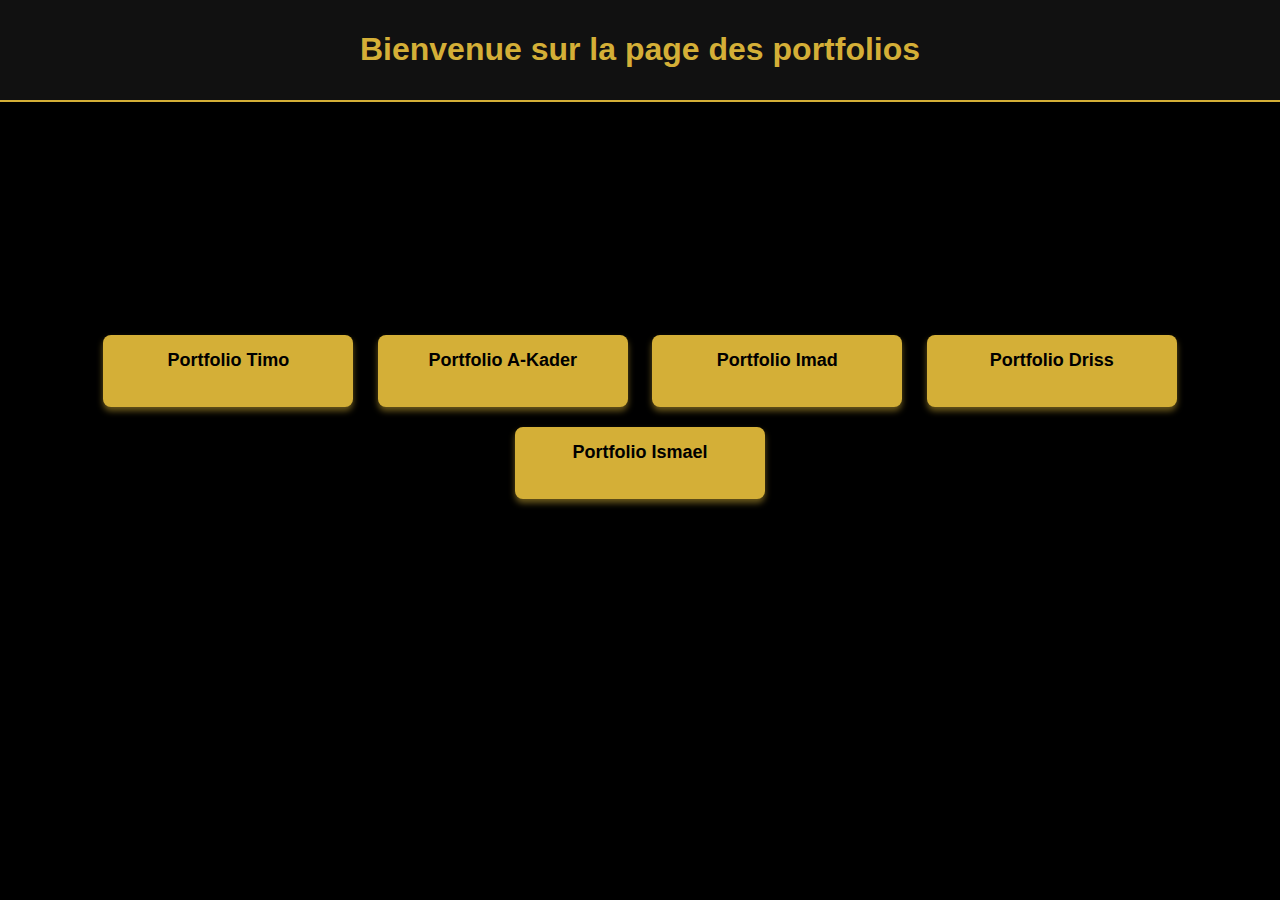
<file: index.html>
<!DOCTYPE html>
<html lang="fr">
<head>
    <meta charset="UTF-8">
    <meta name="viewport" content="width=device-width, initial-scale=1.0">
    <link rel="stylesheet" href="./CSS/index.css">
    <title>Les Portfolio</title>
</head>
<body>
 <header>
    <h1>Bienvenue sur la page des portfolios</h1>
</header>
 <main>
    <div>
        <button><a href="Timo/portfolio_timo.html">Portfolio Timo</a><br></button>
        <button><a href="Kader/portfolio_kader.html">Portfolio A-Kader</a><br></button>
        <button><a href="Imad/porfolio_imad.html">Portfolio Imad</a><br></button>
        <button><a href="portfolio1.html">Portfolio Driss</a><br></button>
        <button><a href="portfolio1.html">Portfolio Ismael</a><br></button>
    </div>

 </main>
</body>
</html>
</file>
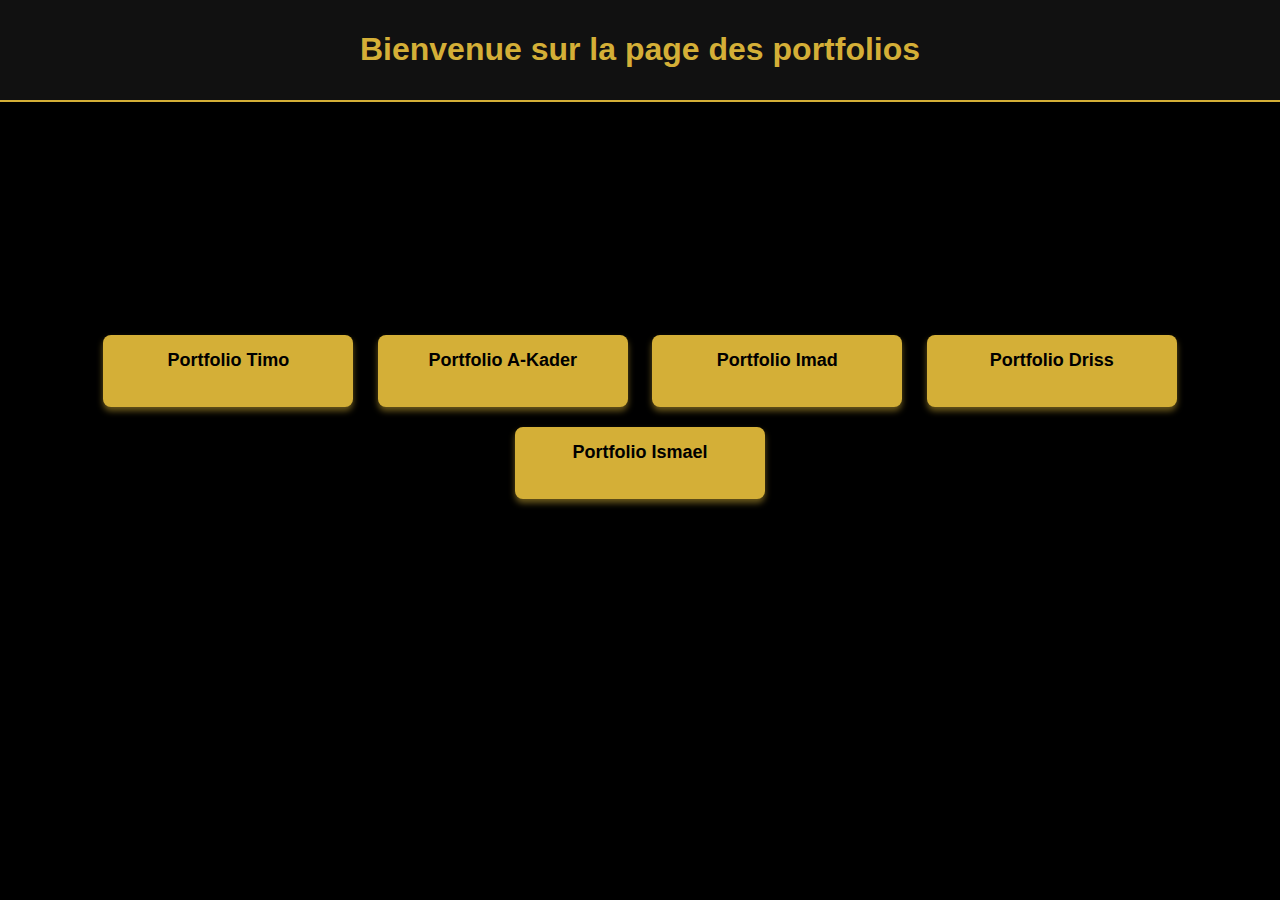
<file: HTML et CSS et ACCEUIL/index.html>
<!DOCTYPE html>
<html lang="fr">
<head>
    <meta charset="UTF-8">
    <meta name="viewport" content="width=device-width, initial-scale=1.0">
    <link rel="stylesheet" href="index.css">
    <title>Les Portfolio</title>
</head>
<body>
 <header>
    <h1>Bienvenue sur la page des portfolios</h1>
</header>
 <main>
    <div>
        <button><a href="portfolio1.html">Portfolio Timo</a><br></button>
        <button><a href="portfolio1.html">Portfolio A-Kader</a><br></button>
        <button><a href="portfolio1.html">Portfolio Imad</a><br></button>
        <button><a href="portfolio1.html">Portfolio Driss</a><br></button>
        <button><a href="portfolio1.html">Portfolio Ismael</a><br></button>
    </div>

 </main>
</body>
</html>
</file>
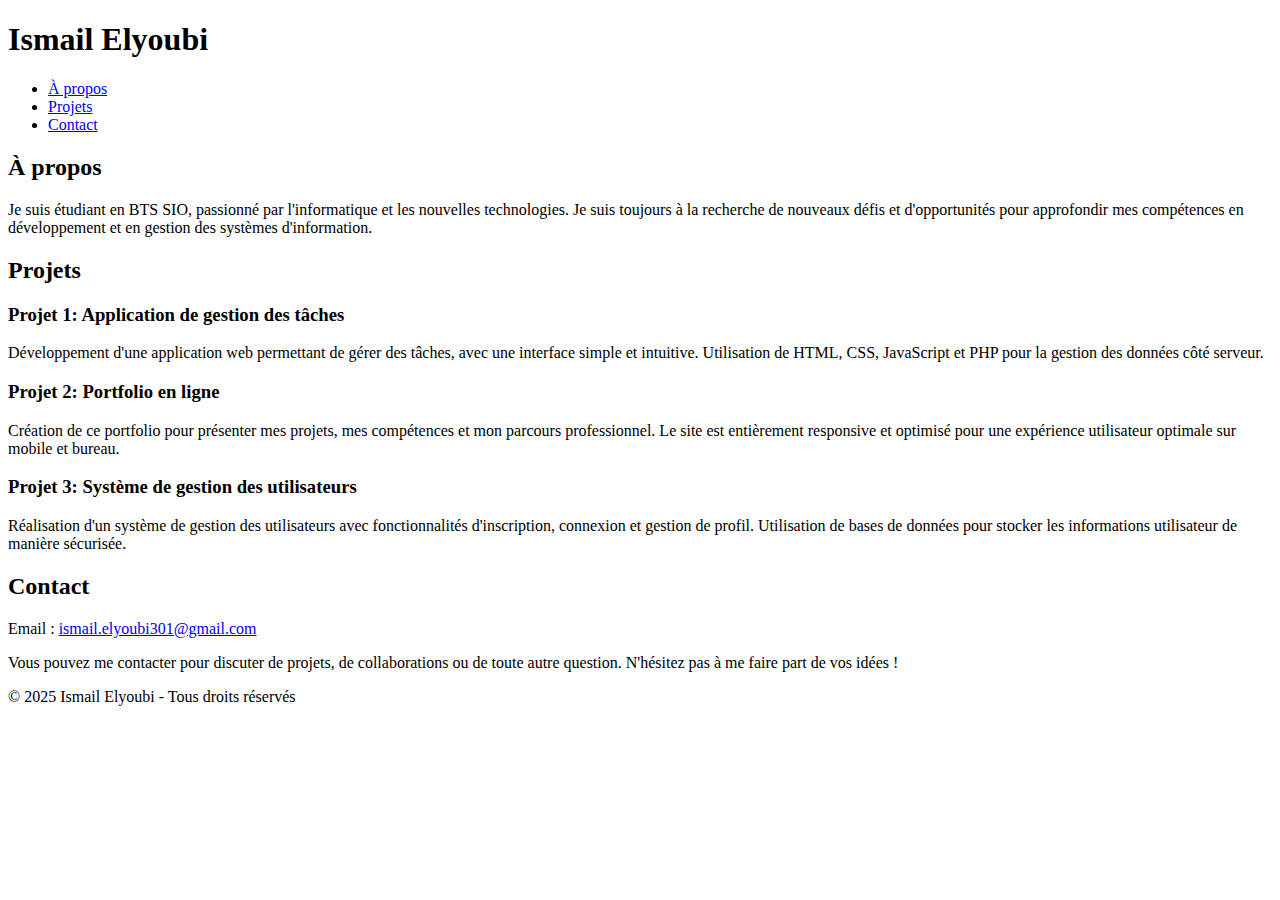
<file: portfolio.html>
<!DOCTYPE html>
<html lang="fr">
<head>
    <meta charset="UTF-8">
    <meta name="viewport" content="width=device-width, initial-scale=1.0">
    <meta http-equiv="X-UA-Compatible" content="ie=edge">
    <title>Portfolio - Ismail Elyoubi</title>
</head>
<body>
    <header>
        <h1>Ismail Elyoubi</h1>
        <nav>
            <ul>
                <li><a href="#about">À propos</a></li>
                <li><a href="#projects">Projets</a></li>
                <li><a href="#contact">Contact</a></li>
            </ul>
        </nav>
    </header>
    
    <section id="about">
        <h2>À propos</h2>
        <p>Je suis étudiant en BTS SIO, passionné par l'informatique et les nouvelles technologies. Je suis toujours à la recherche de nouveaux défis et d'opportunités pour approfondir mes compétences en développement et en gestion des systèmes d'information.</p>
    </section>
    
    <section id="projects">
        <h2>Projets</h2>
        <div class="project">
            <h3>Projet 1: Application de gestion des tâches</h3>
            <p>Développement d'une application web permettant de gérer des tâches, avec une interface simple et intuitive. Utilisation de HTML, CSS, JavaScript et PHP pour la gestion des données côté serveur.</p>
        </div>
        <div class="project">
            <h3>Projet 2: Portfolio en ligne</h3>
            <p>Création de ce portfolio pour présenter mes projets, mes compétences et mon parcours professionnel. Le site est entièrement responsive et optimisé pour une expérience utilisateur optimale sur mobile et bureau.</p>
        </div>
        <div class="project">
            <h3>Projet 3: Système de gestion des utilisateurs</h3>
            <p>Réalisation d'un système de gestion des utilisateurs avec fonctionnalités d'inscription, connexion et gestion de profil. Utilisation de bases de données pour stocker les informations utilisateur de manière sécurisée.</p>
        </div>
    </section>
    
    <section id="contact">
        <h2>Contact</h2>
        <p>Email : <a href="mailto:ismail.elyoubi301@gmail.com">ismail.elyoubi301@gmail.com</a></p>
        <p>Vous pouvez me contacter pour discuter de projets, de collaborations ou de toute autre question. N'hésitez pas à me faire part de vos idées !</p>
    </section>
    
    <footer>
        <p>&copy; 2025 Ismail Elyoubi - Tous droits réservés</p>
    </footer>
</body>
</html>
</file>
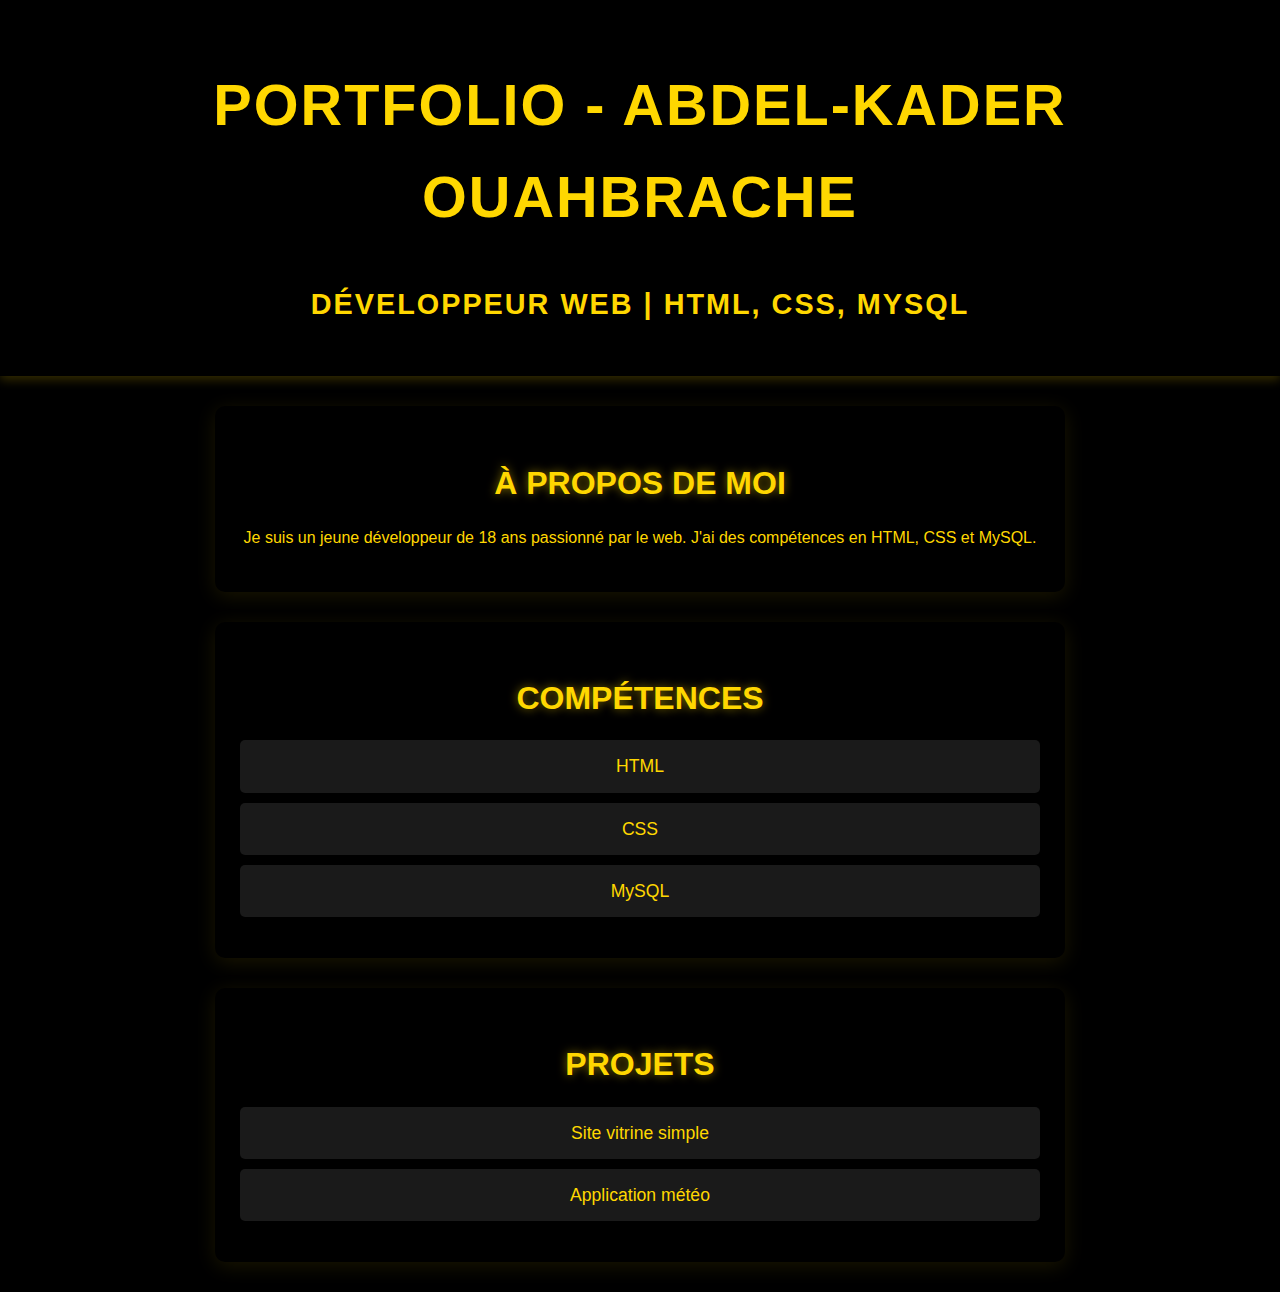
<file: HTML et CSS et ACCEUIL/html.html>
<!DOCTYPE html>
<html lang="fr">
<head>
    <meta charset="UTF-8">
    <meta name="viewport" content="width=device-width, initial-scale=1.0">
    <link rel="stylesheet" href="style.css">
    <title>Portfolio</title>
    </head>

<body>
    <header><h1>Portfolio - Abdel-Kader Ouahbrache</h1>
        <p>Développeur web | HTML, CSS, MySQL</p>
    </header>
    <div class="container">
        <section class="section">
            <h2>À propos de moi</h2>
            <p>Je suis un jeune développeur de 18 ans passionné par le web. J'ai des compétences en HTML, CSS et MySQL.</p>
        </section>
        <section class="section">
            <h2>Compétences</h2>
            <ul>
                <li>HTML</li>
                <li>CSS</li>
                <li>MySQL</li>
            </ul>
        </section>
        <section class="section">
            <h2>Projets</h2>
            <ul>
                <li>Site vitrine simple</li>
                <li>Application météo</li>
            </ul>
        </section>
    </div>
</body>

</html>
</file>
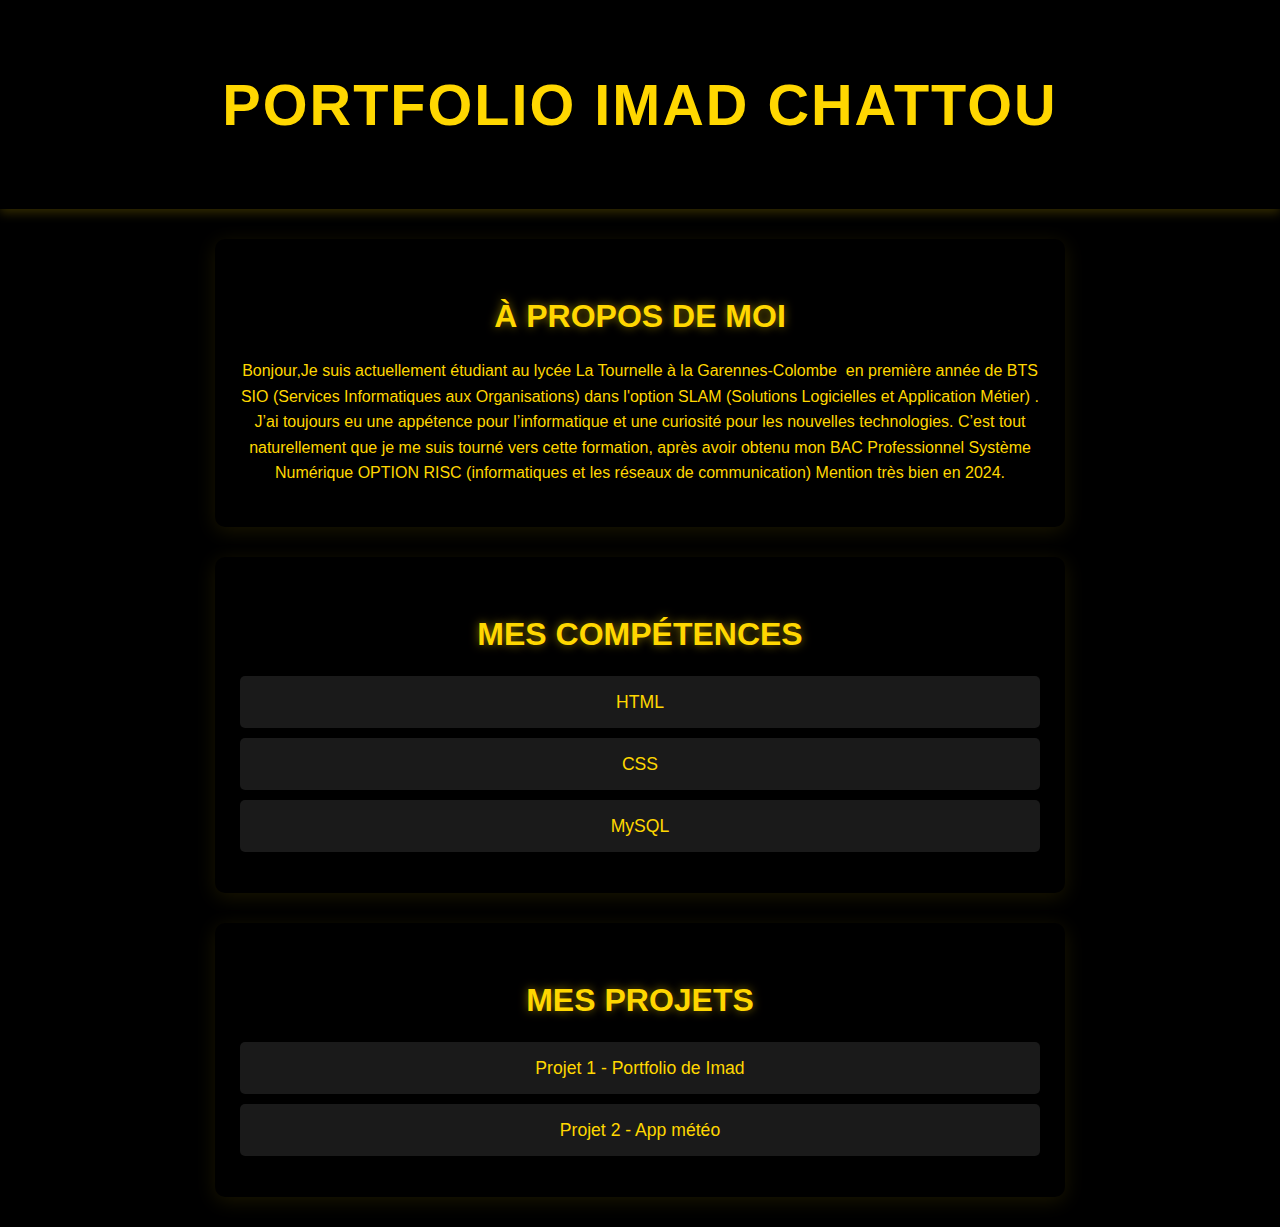
<file: Imad/porfolio_imad.html>
<!DOCTYPE html>
<html lang="fr">
<head>
    <meta charset="UTF-8">
    <meta name="viewport" content="width=device-width, initial-scale=1.0">
    <title>Portfolio Imad</title>
    <link rel="stylesheet" href="../CSS/style.css">
</head>
<body>
    <header>
        <h1>Portfolio Imad Chattou</h1>
    </header>
    <main>
        <section>
            <h2>À propos de moi</h2>
            <p>Bonjour,​
                Je suis actuellement étudiant au lycée La Tournelle à la Garennes-Colombe  en première année de BTS SIO (Services Informatiques aux Organisations) dans l'option SLAM (Solutions Logicielles et Application Métier) .
                J’ai toujours eu une appétence pour l’informatique et une curiosité pour les nouvelles technologies. C’est tout naturellement que je me suis tourné vers cette formation, après avoir obtenu mon BAC Professionnel Système Numérique OPTION RISC (informatiques et les réseaux de communication)
                Mention très bien
                en 2024.</p>
        </section>
        <section>
            <h2>Mes compétences</h2>
            <ul>
                <li>HTML</li>
                <li>CSS</li>
                <li>MySQL</li>
            </ul>
        </section>
        <section>
            <h2>Mes projets</h2>
            <ul>
                <li>Projet 1 - Portfolio de Imad</li>
                <li>Projet 2 - App météo</li>
            </ul>
        </section>
    </main>
    <footer></footer>
</body>
</html>
</file>
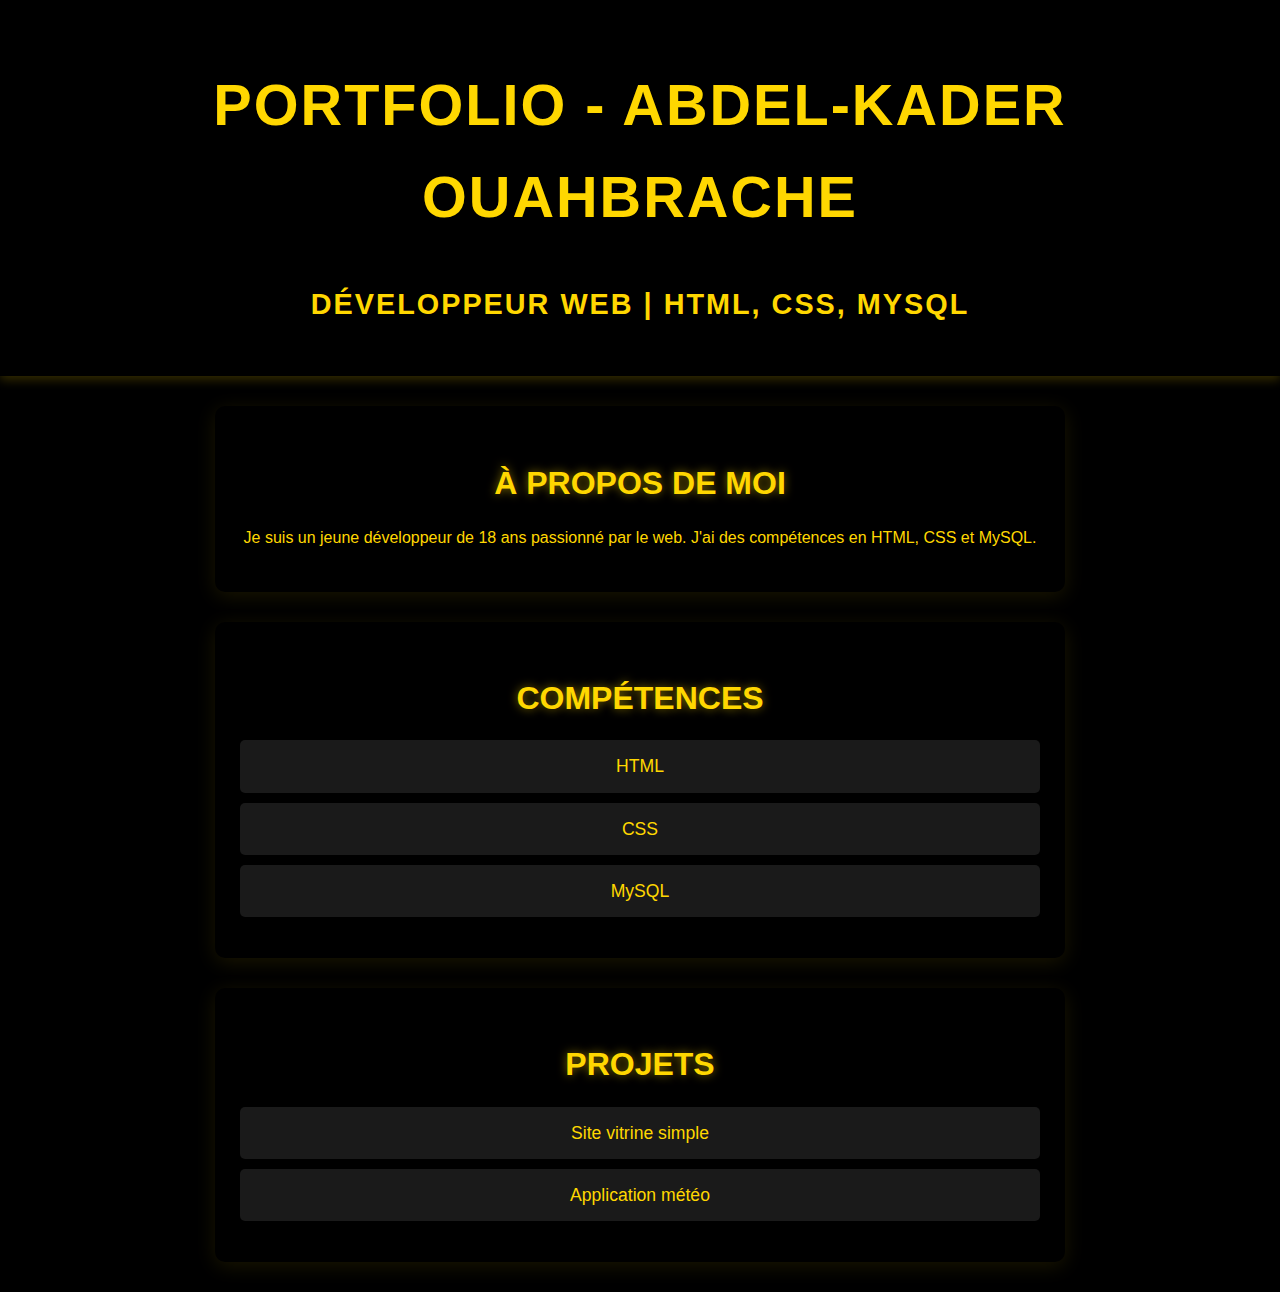
<file: Kader/portfolio_kader.html>
<!DOCTYPE html>
<html lang="fr">
<head>
    <meta charset="UTF-8">
    <meta name="viewport" content="width=device-width, initial-scale=1.0">
    <title>Portfolio Kader</title>
    <link rel="stylesheet" href="../CSS/style.css">
    </head>

<body>
    <header><h1>Portfolio - Abdel-Kader Ouahbrache</h1>
        <p>Développeur web | HTML, CSS, MySQL</p>
    </header>
    <div class="container">
        <section class="section">
            <h2>À propos de moi</h2>
            <p>Je suis un jeune développeur de 18 ans passionné par le web. J'ai des compétences en HTML, CSS et MySQL.</p>
        </section>
        <section class="section">
            <h2>Compétences</h2>
            <ul>
                <li>HTML</li>
                <li>CSS</li>
                <li>MySQL</li>
            </ul>
        </section>
        <section class="section">
            <h2>Projets</h2>
            <ul>
                <li>Site vitrine simple</li>
                <li>Application météo</li>
            </ul>
        </section>
    </div>
</body>

</html>
</file>
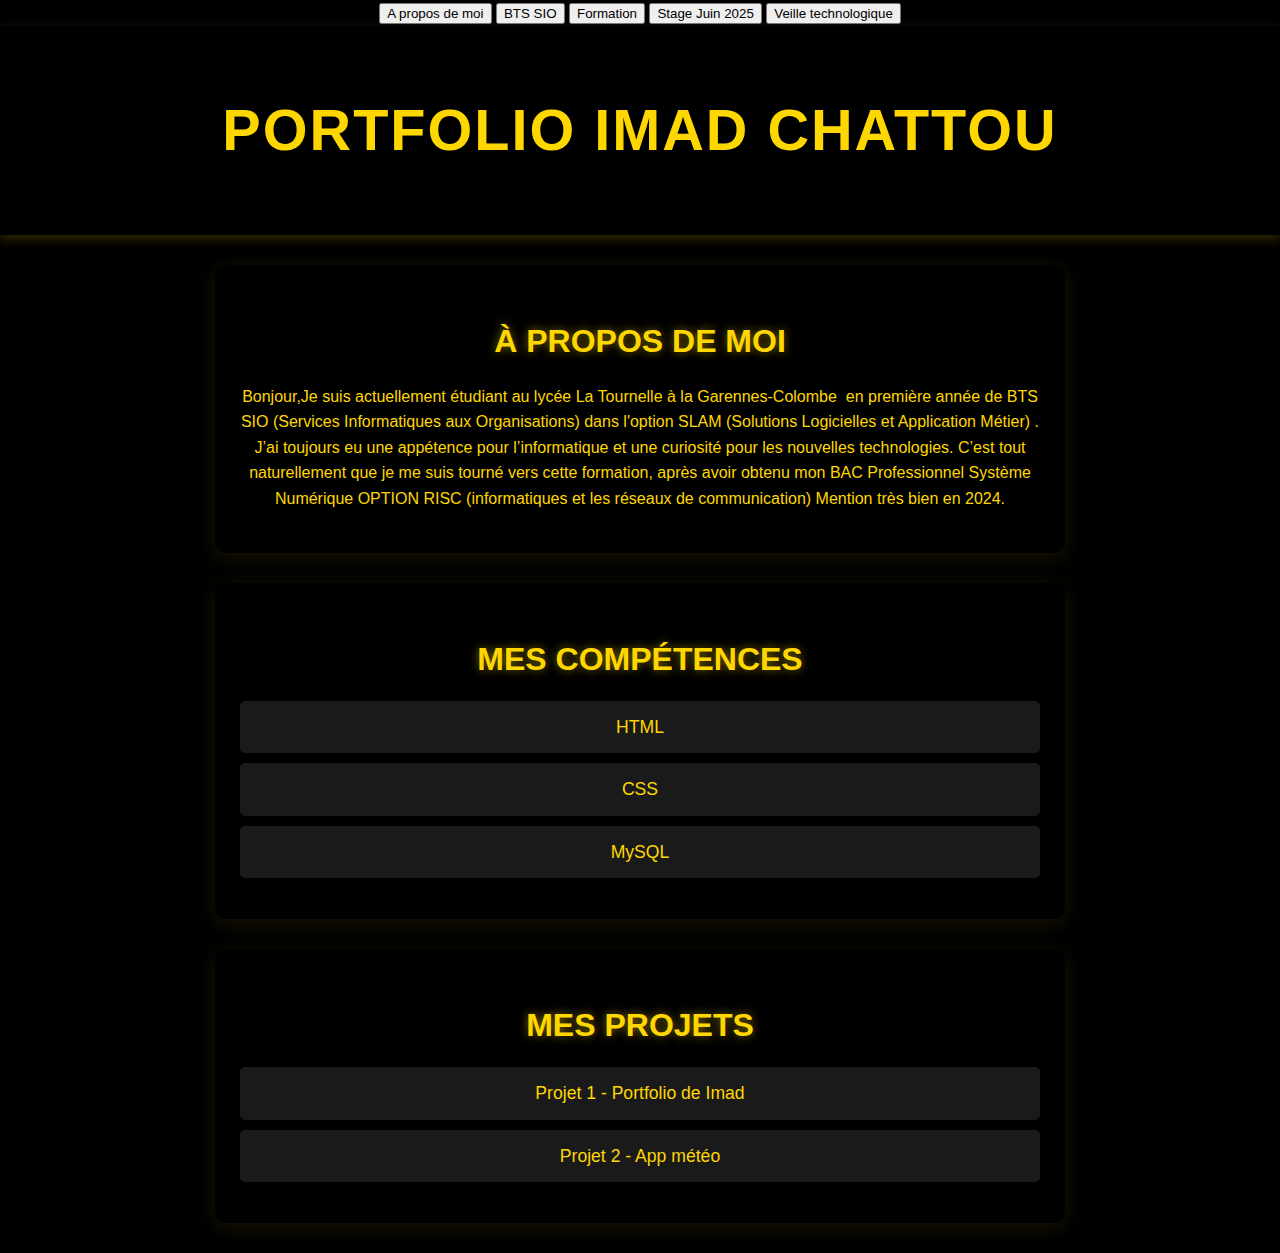
<file: Portfolio mekoulou/porfolio.html>
<!DOCTYPE html>
<html lang="fr">
<head>
    <meta charset="UTF-8">
    <meta name="viewport" content="width=device-width, initial-scale=1.0">
    <title>Portfolio Timo</title>
    <link rel="stylesheet" href="./css.css">
    <button>A propos de moi</button>
    <button>BTS SIO</button>
    <button>Formation</button>
    <button>Stage Juin 2025</button>
    <button>Veille technologique</button>
</head>
<body>
    <header>
        <h1>Portfolio Imad Chattou</h1>
    </header>
    <main>
        <section>
            <h2>À propos de moi</h2>
            <p>Bonjour,​
                Je suis actuellement étudiant au lycée La Tournelle à la Garennes-Colombe  en première année de BTS SIO (Services Informatiques aux Organisations) dans l'option SLAM (Solutions Logicielles et Application Métier) .
                J’ai toujours eu une appétence pour l’informatique et une curiosité pour les nouvelles technologies. C’est tout naturellement que je me suis tourné vers cette formation, après avoir obtenu mon BAC Professionnel Système Numérique OPTION RISC (informatiques et les réseaux de communication)
                Mention très bien
                en 2024.</p>
        </section>
        <section>
            <h2>Mes compétences</h2>
            <ul>
                <li>HTML</li>
                <li>CSS</li>
                <li>MySQL</li>
            </ul>
        </section>
        <section>
            <h2>Mes projets</h2>
            <ul>
                <li>Projet 1 - Portfolio de Imad</li>
                <li>Projet 2 - App météo</li>
            </ul>
        </section>
    </main>
    <footer></footer>
</body>
</html>
</file>
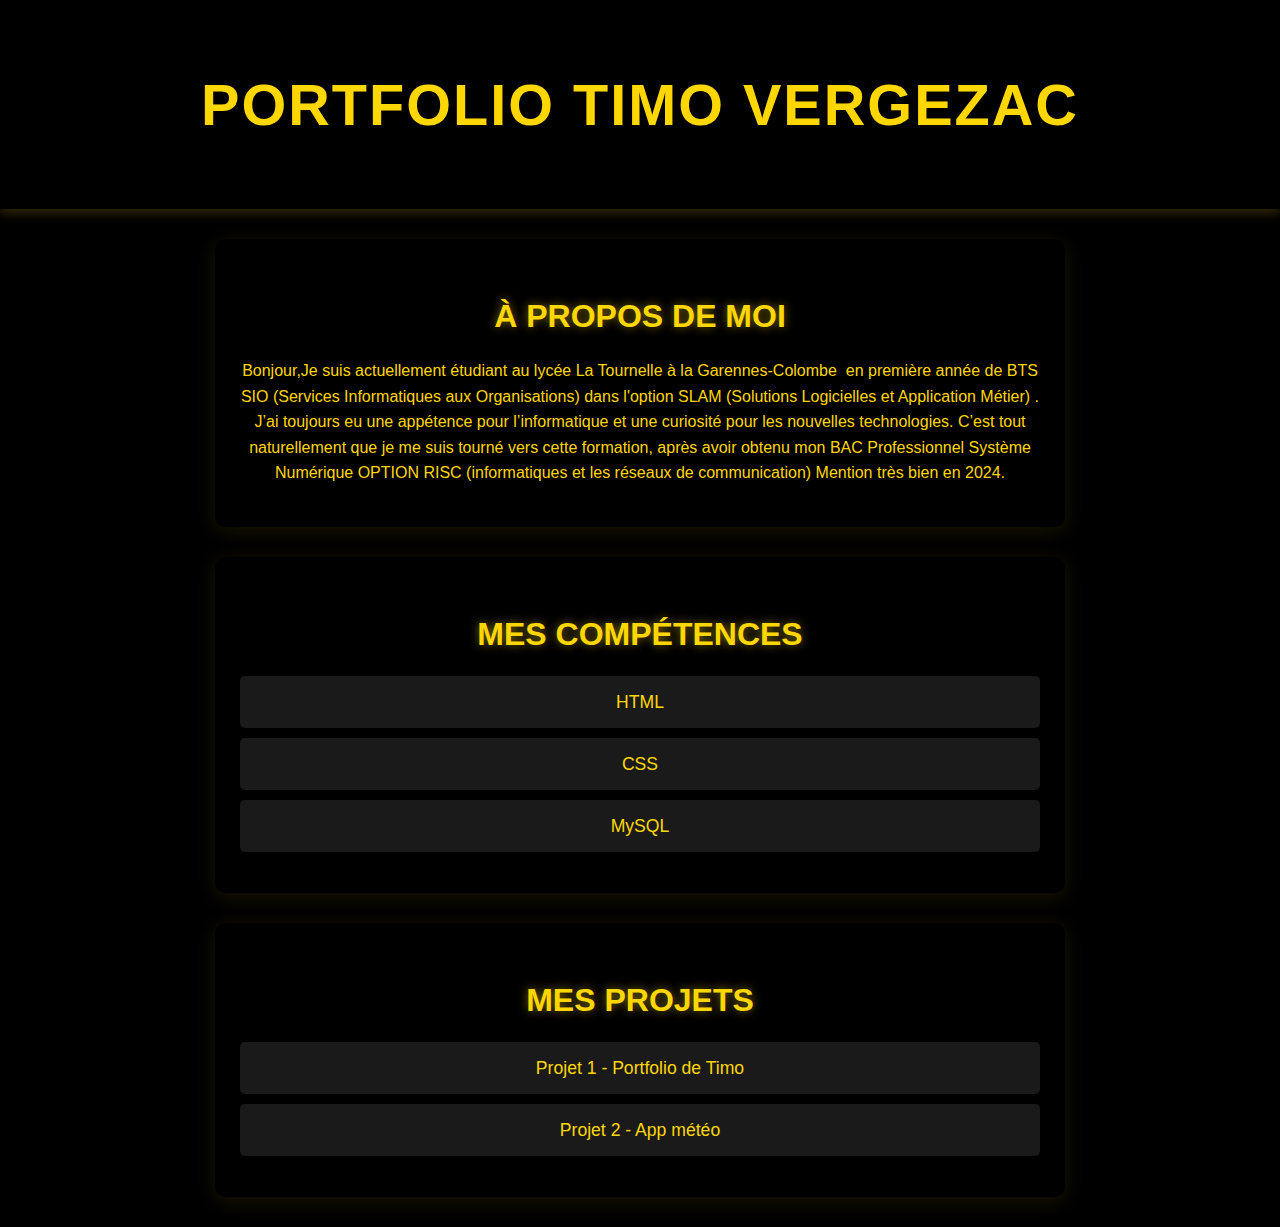
<file: Timo/portfolio_timo.html>
<!DOCTYPE html>
<html lang="fr">
<head>
    <meta charset="UTF-8">
    <meta name="viewport" content="width=device-width, initial-scale=1.0">
    <title>Portfolio Timo
    </title>
    <link rel="stylesheet" href="../CSS/style.css">
</head>
<body>
    <header>
        <h1>Portfolio Timo Vergezac</h1>
    </header>
    <main>
        <section>
            <h2>À propos de moi</h2>
            <p>Bonjour,​
                Je suis actuellement étudiant au lycée La Tournelle à la Garennes-Colombe  en première année de BTS SIO (Services Informatiques aux Organisations) dans l'option SLAM (Solutions Logicielles et Application Métier) .
                J’ai toujours eu une appétence pour l’informatique et une curiosité pour les nouvelles technologies. C’est tout naturellement que je me suis tourné vers cette formation, après avoir obtenu mon BAC Professionnel Système Numérique OPTION RISC (informatiques et les réseaux de communication)
                Mention très bien
                en 2024.</p>
        </section>
        <section>
            <h2>Mes compétences</h2>
            <ul>
                <li>HTML</li>
                <li>CSS</li>
                <li>MySQL</li>
            </ul>
        </section>
        <section>
            <h2>Mes projets</h2>
            <ul>
                <li>Projet 1 - Portfolio de Timo</li>
                <li>Projet 2 - App météo</li>
            </ul>
        </section>
    </main>
    <footer></footer>
</body>
</html>
</file>
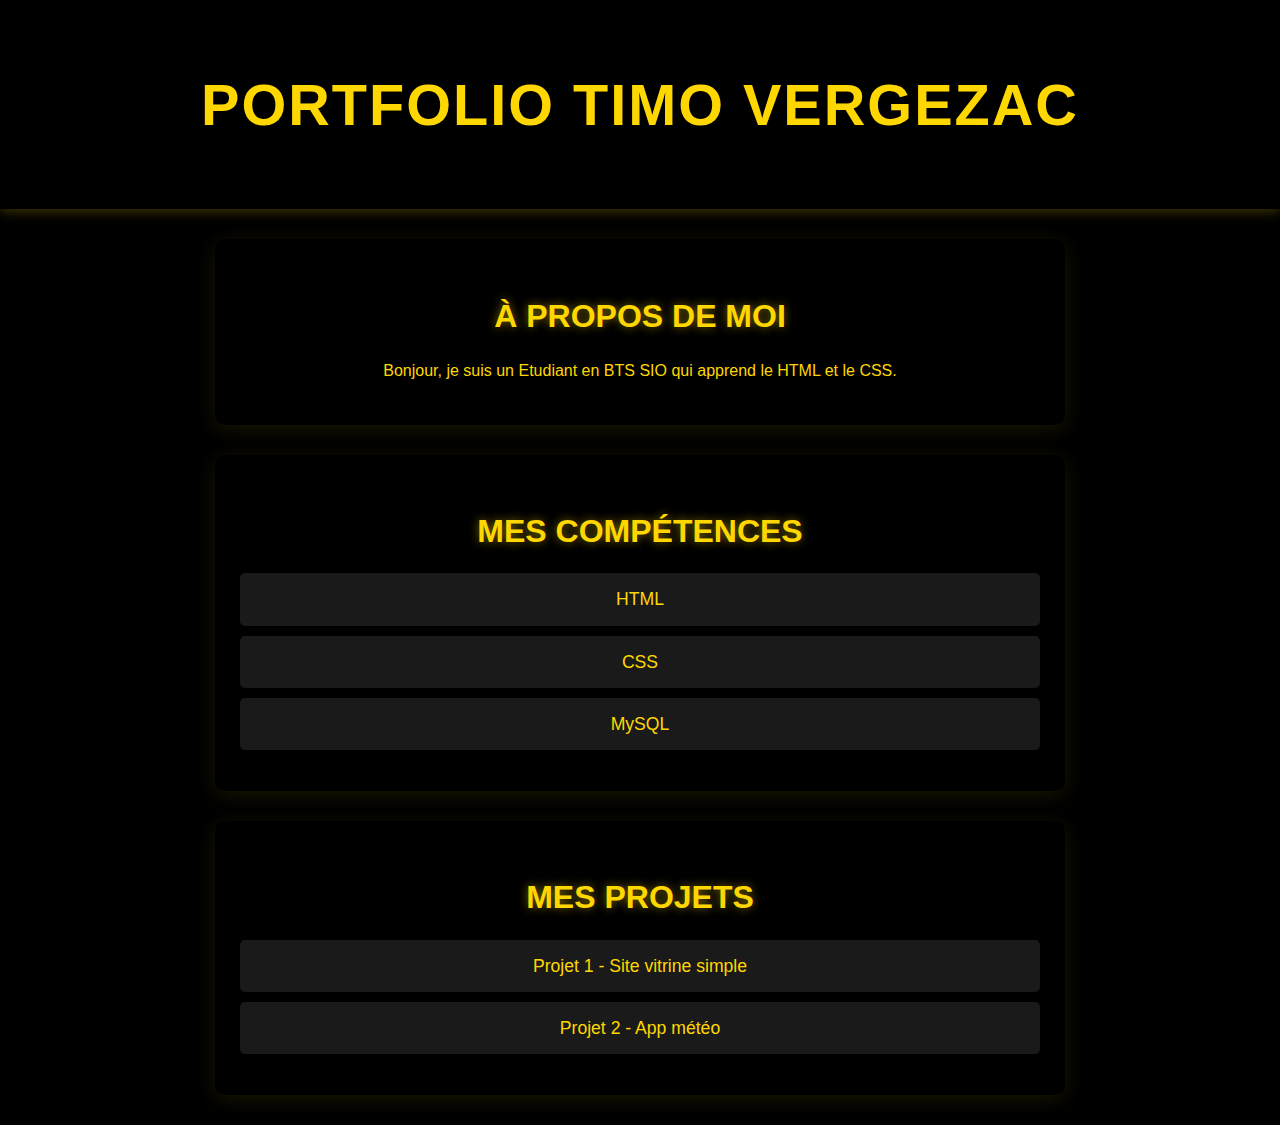
<file: Timo/Timo.html>
<!DOCTYPE html>
<html lang="fr">
<head>
    <meta charset="UTF-8">
    <meta name="viewport" content="width=device-width, initial-scale=1.0">
    <title>Portfolio Timo</title>
    <link rel="stylesheet" href="../CSS/style.css">
</head>
<body>
    <header>
        <h1>Portfolio Timo Vergezac</h1>
    </header>
    <main>
        <section>
            <h2>À propos de moi</h2>
            <p>Bonjour, je suis un Etudiant en BTS SIO qui apprend le HTML et le CSS.</p>
        </section>
        <section>
            <h2>Mes compétences</h2>
            <ul>
                <li>HTML</li>
                <li>CSS</li>
                <li>MySQL</li>
            </ul>
        </section>
        <section>
            <h2>Mes projets</h2>
            <ul>
                <li>Projet 1 - Site vitrine simple</li>
                <li>Projet 2 - App météo</li>
            </ul>
        </section>
    </main>
    <footer></footer>
</body>
</html>
</file>
<file: CSS/index.css>
body {
    font-family: 'Arial', sans-serif;
    text-align: center;
    background: #000;
    color: #d4af37;
    margin: 0;
    padding: 0;
}

header {
    background: #111;
    padding: 10px 0;
    text-align: center;
    border-bottom: 2px solid #d4af37;
}

.header-title {
    font-size: 28px;
    font-weight: bold;
    letter-spacing: 2px;
    color: #d4af37;
}

main {
    display: flex;
    flex-direction: column;
    align-items: center;
    justify-content: center;
    height: 70vh;
}

.button-container {
    display: flex;
    flex-direction: column;
    gap: 15px;
}

button {
    width: 250px;
    padding: 15px;
    font-size: 18px;
    background: #d4af37;
    border: none;
    border-radius: 8px;
    cursor: pointer;
    transition: all 0.3s ease-in-out;
    box-shadow: 0px 4px 6px rgba(212, 175, 55, 0.5);
    margin: 10px;
}

button a {
    text-decoration: none;
    color: #000;
    font-weight: bold;
    display: block;
    width: 100%;
    height: 100%;
}

button:hover {
    background: #b8860b;
    transform: scale(1.05);
    box-shadow: 0px 6px 12px rgba(212, 175, 55, 0.7);
}

footer {
    background: #111;
    color: #d4af37;
    padding: 10px;
    font-size: 14px;
    position: fixed;
    bottom: 0;
    width: 100%;
    border-top: 2px solid #d4af37;
}
</file>
<file: HTML et CSS et ACCEUIL/index.css>
body {
    font-family: 'Arial', sans-serif;
    text-align: center;
    background: #000;
    color: #d4af37;
    margin: 0;
    padding: 0;
}

header {
    background: #111;
    padding: 10px 0;
    text-align: center;
    border-bottom: 2px solid #d4af37;
}

.header-title {
    font-size: 28px;
    font-weight: bold;
    letter-spacing: 2px;
    color: #d4af37;
}

main {
    display: flex;
    flex-direction: column;
    align-items: center;
    justify-content: center;
    height: 70vh;
}

.button-container {
    display: flex;
    flex-direction: column;
    gap: 15px;
}

button {
    width: 250px;
    padding: 15px;
    font-size: 18px;
    background: #d4af37;
    border: none;
    border-radius: 8px;
    cursor: pointer;
    transition: all 0.3s ease-in-out;
    box-shadow: 0px 4px 6px rgba(212, 175, 55, 0.5);
    margin: 10px;
}

button a {
    text-decoration: none;
    color: #000;
    font-weight: bold;
    display: block;
    width: 100%;
    height: 100%;
}

button:hover {
    background: #b8860b;
    transform: scale(1.05);
    box-shadow: 0px 6px 12px rgba(212, 175, 55, 0.7);
}

footer {
    background: #111;
    color: #d4af37;
    padding: 10px;
    font-size: 14px;
    position: fixed;
    bottom: 0;
    width: 100%;
    border-top: 2px solid #d4af37;
}
</file>
<file: HTML et CSS et ACCEUIL/style.css>
body {
    font-family: 'Poppins', sans-serif;
    margin: 0;
    padding: 0;
    background-color: black;
    color: #FFD700;
    text-align: center;
    line-height: 1.6;
}

header {
    background: black;
    color: #FFD700;
    padding: 20px;
    font-size: 1.8em;
    font-weight: 600;
    text-transform: uppercase;
    letter-spacing: 2px;
    box-shadow: 0 4px 10px rgba(255, 215, 0, 0.2);
}

section {
    max-width: 90%;
    width: 800px;
    margin: 30px auto;
    padding: 25px;
    background: ; 
    box-shadow: 0 4px 20px rgba(255, 215, 0, 0.1);
    border-radius: 10px;
    transition: transform 0.3s ease-in-out, box-shadow 0.3s ease-in-out;
}

section:hover {
    transform: translateY(-5px);
    box-shadow: 0 6px 25px rgba(255, 215, 0, 0.2);
}

h2 {
    color: #FFD700;
    font-size: 2em;
    font-weight: 600;
    text-transform: uppercase;
    margin-bottom: 15px;
    text-shadow: 0 0 10px rgba(255, 215, 0, 0.5);
}

ul {
    list-style: none;
    padding: 0;
}

li {
    background: rgba(255, 255, 255, 0.1);
    margin: 10px 0;
    padding: 12px;
    border-radius: 5px;
    font-size: 1.1em;
    font-weight: 400;
    color: #FFD700;
    transition: background 0.3s ease, transform 0.3s ease-in-out;
}

li:hover {
    background: rgba(255, 215, 0, 0.3);
    transform: translateX(10px);
    cursor: pointer;
}

@media (max-width: 768px) {
    header {
        font-size: 1.5em;
        padding: 15px;
    }

    section {
        width: 95%;
        padding: 20px;
    }

    h2 {
        font-size: 1.6em;
    }

    li {
        font-size: 1em;
    }
}
</file>
<file: CSS/style.css>
body {
    font-family: 'Poppins', sans-serif;
    margin: 0;
    padding: 0;
    background-color: black;
    color: #FFD700;
    text-align: center;
    line-height: 1.6;
}

header {
    background: black;
    color: #FFD700;
    padding: 20px;
    font-size: 1.8em;
    font-weight: 600;
    text-transform: uppercase;
    letter-spacing: 2px;
    box-shadow: 0 4px 10px rgba(255, 215, 0, 0.2);
}

section {
    max-width: 90%;
    width: 800px;
    margin: 30px auto;
    padding: 25px;
    box-shadow: 0 4px 20px rgba(255, 215, 0, 0.1);
    border-radius: 10px;
    transition: transform 0.3s ease-in-out, box-shadow 0.3s ease-in-out;
}

section:hover {
    transform: translateY(-5px);
    box-shadow: 0 6px 25px rgba(255, 215, 0, 0.2);
}

h2 {
    color: #FFD700;
    font-size: 2em;
    font-weight: 600;
    text-transform: uppercase;
    margin-bottom: 15px;
    text-shadow: 0 0 10px rgba(255, 215, 0, 0.5);
}

ul {
    list-style: none;
    padding: 0;
}

li {
    background: rgba(255, 255, 255, 0.1);
    margin: 10px 0;
    padding: 12px;
    border-radius: 5px;
    font-size: 1.1em;
    font-weight: 400;
    color: #FFD700;
    transition: background 0.3s ease, transform 0.3s ease-in-out;
}

li:hover {
    background: rgba(255, 215, 0, 0.3);
    transform: translateX(10px);
    cursor: pointer;
}

@media (max-width: 768px) {
    header {
        font-size: 1.5em;
        padding: 15px;
    }

    section {
        width: 95%;
        padding: 20px;
    }

    h2 {
        font-size: 1.6em;
    }

    li {
        font-size: 1em;
    }
}
</file>
<file: Portfolio mekoulou/css.css>
body {
    font-family: 'Poppins', sans-serif;
    margin: 0;
    padding: 0;
    background-color: black;
    color: #FFD700;
    text-align: center;
    line-height: 1.6;
}

header {
    background: black;
    color: #FFD700;
    padding: 20px;
    font-size: 1.8em;
    font-weight: 600;
    text-transform: uppercase;
    letter-spacing: 2px;
    box-shadow: 0 4px 10px rgba(255, 215, 0, 0.2);
}

section {
    max-width: 90%;
    width: 800px;
    margin: 30px auto;
    padding: 25px;
    background: ; 
    box-shadow: 0 4px 20px rgba(255, 215, 0, 0.1);
    border-radius: 10px;
    transition: transform 0.3s ease-in-out, box-shadow 0.3s ease-in-out;
}

section:hover {
    transform: translateY(-5px);
    box-shadow: 0 6px 25px rgba(255, 215, 0, 0.2);
}

h2 {
    color: #FFD700;
    font-size: 2em;
    font-weight: 600;
    text-transform: uppercase;
    margin-bottom: 15px;
    text-shadow: 0 0 10px rgba(255, 215, 0, 0.5);
}

ul {
    list-style: none;
    padding: 0;
}

li {
    background: rgba(255, 255, 255, 0.1);
    margin: 10px 0;
    padding: 12px;
    border-radius: 5px;
    font-size: 1.1em;
    font-weight: 400;
    color: #FFD700;
    transition: background 0.3s ease, transform 0.3s ease-in-out;
}

li:hover {
    background: rgba(255, 215, 0, 0.3);
    transform: translateX(10px);
    cursor: pointer;
}

@media (max-width: 768px) {
    header {
        font-size: 1.5em;
        padding: 15px;
    }

    section {
        width: 95%;
        padding: 20px;
    }

    h2 {
        font-size: 1.6em;
    }

    li {
        font-size: 1em;
    }
}
</file>
